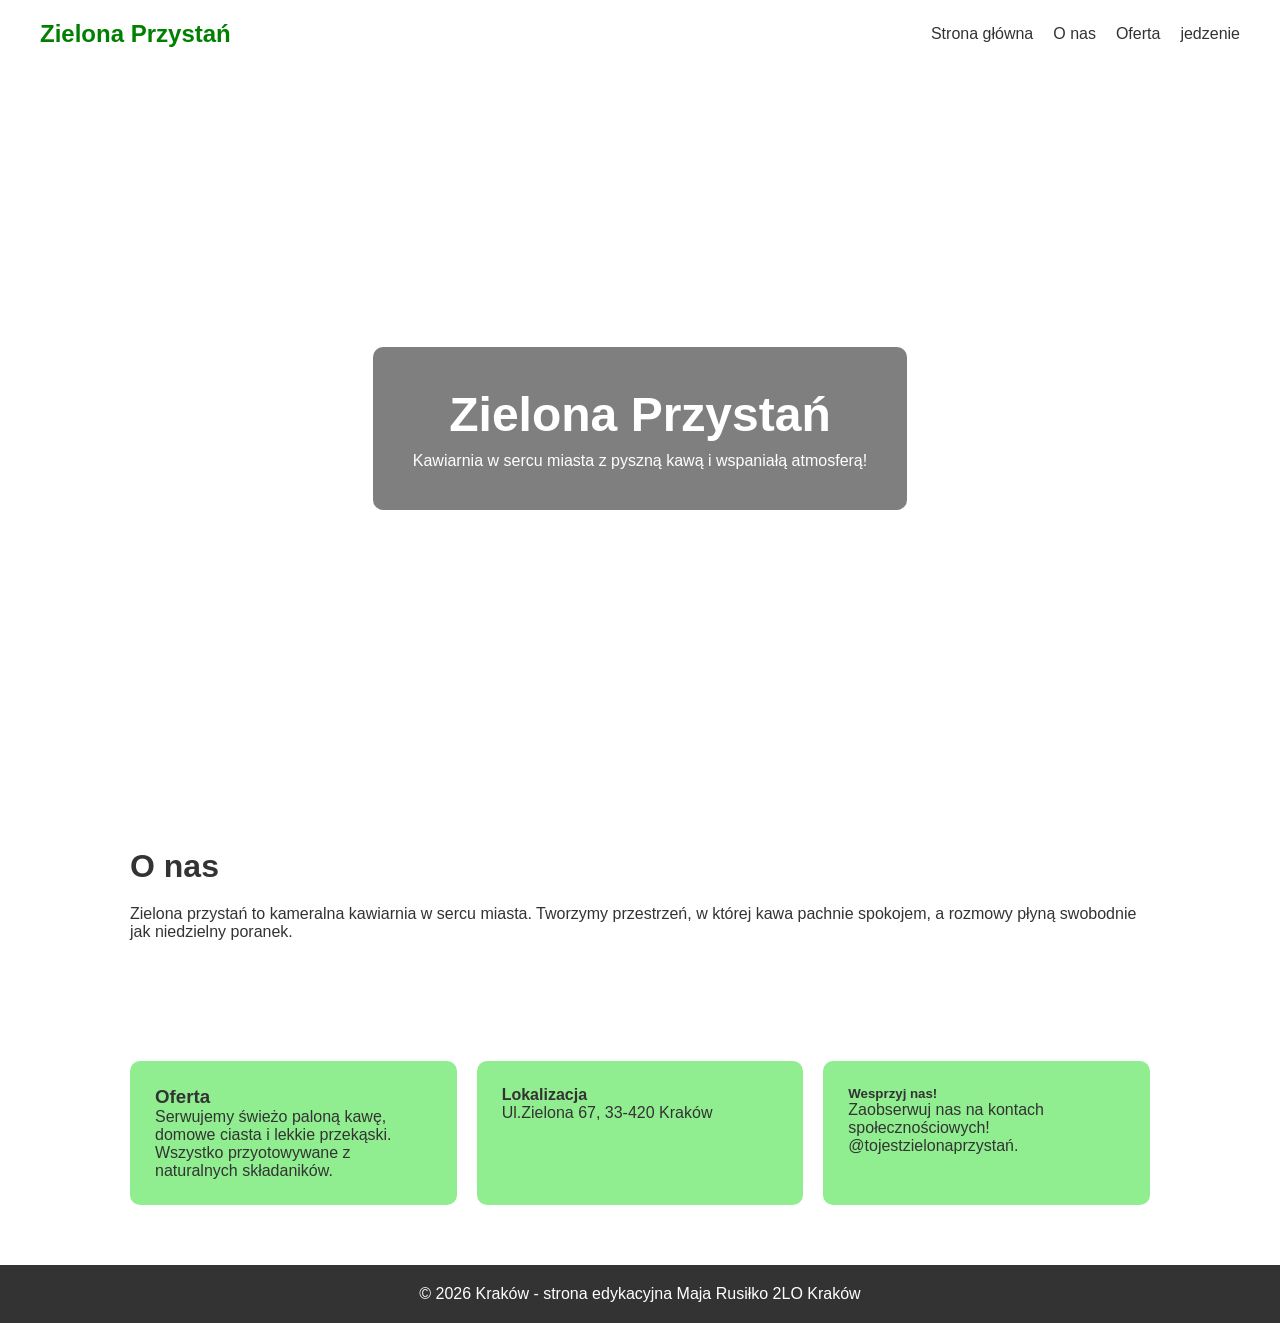
<file: index.html>
<!DOCTYPE html>
<html>
	<head>
 		<meta charset="UTF-8">
		<title> Zielona Przystań - Strona Główna </title>
		<link rel="stylesheet" href="stronagłówna.css">
	</head>
	<body>
	<header class="header">
		<div class="logo">Zielona Przystań</div>
		<nav>
			<ul class="menu">
				<li><a href="index.html">Strona główna</a></li>
				<li><a href="oNas.html">O nas</a></li>
				<li><a href="oferta.html">Oferta</a></li>
				<li><a href="jedzenie.html">jedzenie</a></li>
			</ul>
		</nav>
	</header>	
	<main>
		<section class="hero">
			<div class="hero-text">
				<h1>Zielona Przystań</h1>
				<p>Kawiarnia w sercu miasta z pyszną kawą i wspaniałą atmosferą!</p>
			</div>
		</section>
		<section class="content">
			<h2>O nas</h2>
			<p>Zielona przystań to kameralna kawiarnia w sercu miasta. Tworzymy przestrzeń, w której kawa pachnie spokojem, a rozmowy płyną swobodnie jak niedzielny poranek.</p>
		</section>	
		<section class="content cards">
			<article class="card">
				<h3>Oferta</h3>
				<p> Serwujemy świeżo paloną kawę, domowe ciasta i lekkie przekąski. Wszystko przyotowywane z naturalnych składaników. </p>
			</article>
			<article class="card">
				<h4>Lokalizacja</h4>
				<p>Ul.Zielona 67, 33-420 Kraków</p>
			</article>
				<article class="card">
				<h5>Wesprzyj nas!</h5>
				<p> Zaobserwuj nas na kontach społecznościowych! @tojestzielonaprzystań.</p>
			</article>
	
		</section>

	</main>
	<footer>
		<p> &copy; 2026 Kraków - strona edykacyjna Maja Rusiłko 2LO Kraków </p>
	</footer>
	</body>
</html>
</file>
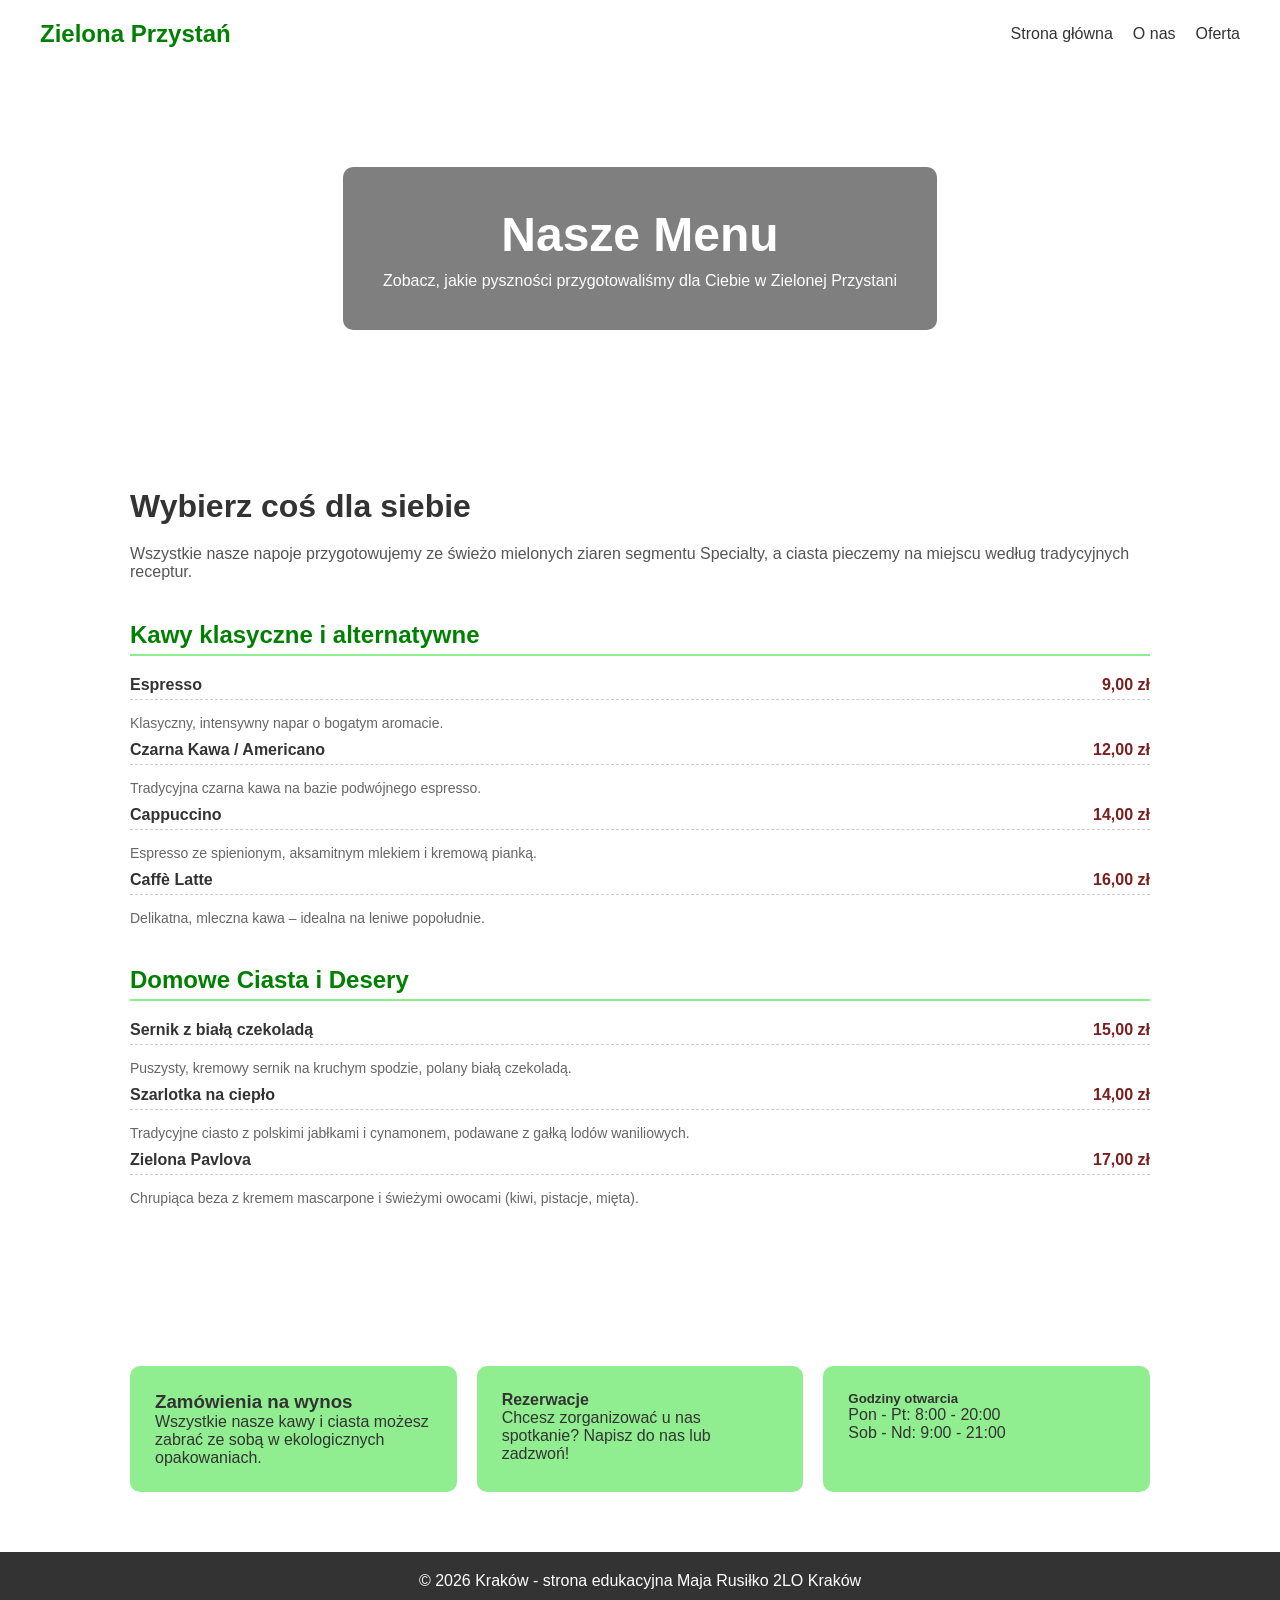
<file: jedzenie.html>
<!DOCTYPE html>
<html lang="pl">
	<head>
		<meta charset="UTF-8">
		<title> Zielona Przystań - Nasza Oferta </title>
		<link rel="stylesheet" href="stronagłówna.css">
		<style>
			/* Dodatkowe, dedykowane style dla podstrony Oferta, 
			   które rozszerzają główny arkusz bez jego niszczenia */
			.menu-section {
				margin-bottom: 40px;
			}
			.menu-category-title {
				color: green;
				border-bottom: 2px solid #90EE90;
				padding-bottom: 5px;
				margin-bottom: 20px;
				font-size: 24px;
			}
			.menu-item {
				display: flex;
				justify-content: space-between;
				align-items: baseline;
				margin-bottom: 15px;
				padding-bottom: 5px;
				border-bottom: 1px dashed #ccc;
			}
			.item-name {
				font-weight: bold;
				font-size: 16px;
			}
			.item-price {
				font-weight: bold;
				color: #7b1e1e; /* Nawiązanie do koloru hover z menu */
				white-space: nowrap;
			}
			.item-description {
				font-size: 14px;
				color: #666;
				margin-top: 2px;
				margin-bottom: 10px;
			}
		</style>
	</head>
	<body>
	<header class="header">
		<div class="logo">Zielona Przystań</div>
		<nav>
			<ul class="menu">
				<li><a href="stronagłówna.html">Strona główna</a></li>
				<li><a href="oNas.html">O nas</a></li>
				<li><a href="oferta.html">Oferta</a></li>
			</ul>
		</nav>
	</header>	
	<main>
		<section class="hero" style="height: 40vh; background-image: url('https://images.unsplash.com/photo-1501339847302-ac426a4a7cbb?q=80&w=1200&auto=format&fit=crop');">
			<div class="hero-text">
				<h1>Nasze Menu</h1>
				<p>Zobacz, jakie pyszności przygotowaliśmy dla Ciebie w Zielonej Przystani</p>
			</div>
		</section>

		<section class="content">
			<h2>Wybierz coś dla siebie</h2>
			<p style="margin-bottom: 40px; color: #555;">Wszystkie nasze napoje przygotowujemy ze świeżo mielonych ziaren segmentu Specialty, a ciasta pieczemy na miejscu według tradycyjnych receptur.</p>

			<div class="menu-section">
				<h3 class="menu-category-title">Kawy klasyczne i alternatywne</h3>
				
				<div class="menu-element">
					<div class="menu-item">
						<span class="item-name">Espresso</span>
						<span class="item-price">9,00 zł</span>
					</div>
					<p class="item-description">Klasyczny, intensywny napar o bogatym aromacie.</p>
				</div>

				<div class="menu-element">
					<div class="menu-item">
						<span class="item-name">Czarna Kawa / Americano</span>
						<span class="item-price">12,00 zł</span>
					</div>
					<p class="item-description">Tradycyjna czarna kawa na bazie podwójnego espresso.</p>
				</div>

				<div class="menu-element">
					<div class="menu-item">
						<span class="item-name">Cappuccino</span>
						<span class="item-price">14,00 zł</span>
					</div>
					<p class="item-description">Espresso ze spienionym, aksamitnym mlekiem i kremową pianką.</p>
				</div>

				<div class="menu-element">
					<div class="menu-item">
						<span class="item-name">Caffè Latte</span>
						<span class="item-price">16,00 zł</span>
					</div>
					<p class="item-description">Delikatna, mleczna kawa – idealna na leniwe popołudnie.</p>
				</div>
			</div>

			<div class="menu-section">
				<h3 class="menu-category-title">Domowe Ciasta i Desery</h3>
				
				<div class="menu-element">
					<div class="menu-item">
						<span class="item-name">Sernik z białą czekoladą</span>
						<span class="item-price">15,00 zł</span>
					</div>
					<p class="item-description">Puszysty, kremowy sernik na kruchym spodzie, polany białą czekoladą.</p>
				</div>

				<div class="menu-element">
					<div class="menu-item">
						<span class="item-name">Szarlotka na ciepło</span>
						<span class="item-price">14,00 zł</span>
					</div>
					<p class="item-description">Tradycyjne ciasto z polskimi jabłkami i cynamonem, podawane z gałką lodów waniliowych.</p>
				</div>

				<div class="menu-element">
					<div class="menu-item">
						<span class="item-name">Zielona Pavlova</span>
						<span class="item-price">17,00 zł</span>
					</div>
					<p class="item-description">Chrupiąca beza z kremem mascarpone i świeżymi owocami (kiwi, pistacje, mięta).</p>
				</div>
			</div>

		</section>	

		<section class="content cards">
			<article class="card">
				<h3>Zamówienia na wynos</h3>
				<p>Wszystkie nasze kawy i ciasta możesz zabrać ze sobą w ekologicznych opakowaniach.</p>
			</article>
			<article class="card">
				<h4>Rezerwacje</h4>
				<p>Chcesz zorganizować u nas spotkanie? Napisz do nas lub zadzwoń!</p>
			</article>
			<article class="card">
				<h5>Godziny otwarcia</h5>
				<p>Pon - Pt: 8:00 - 20:00<br>Sob - Nd: 9:00 - 21:00</p>
			</article>
		</section>

	</main>
	<footer>
		<p> &copy; 2026 Kraków - strona edukacyjna Maja Rusiłko 2LO Kraków </p>
	</footer>
	</body>
</html>
</file>
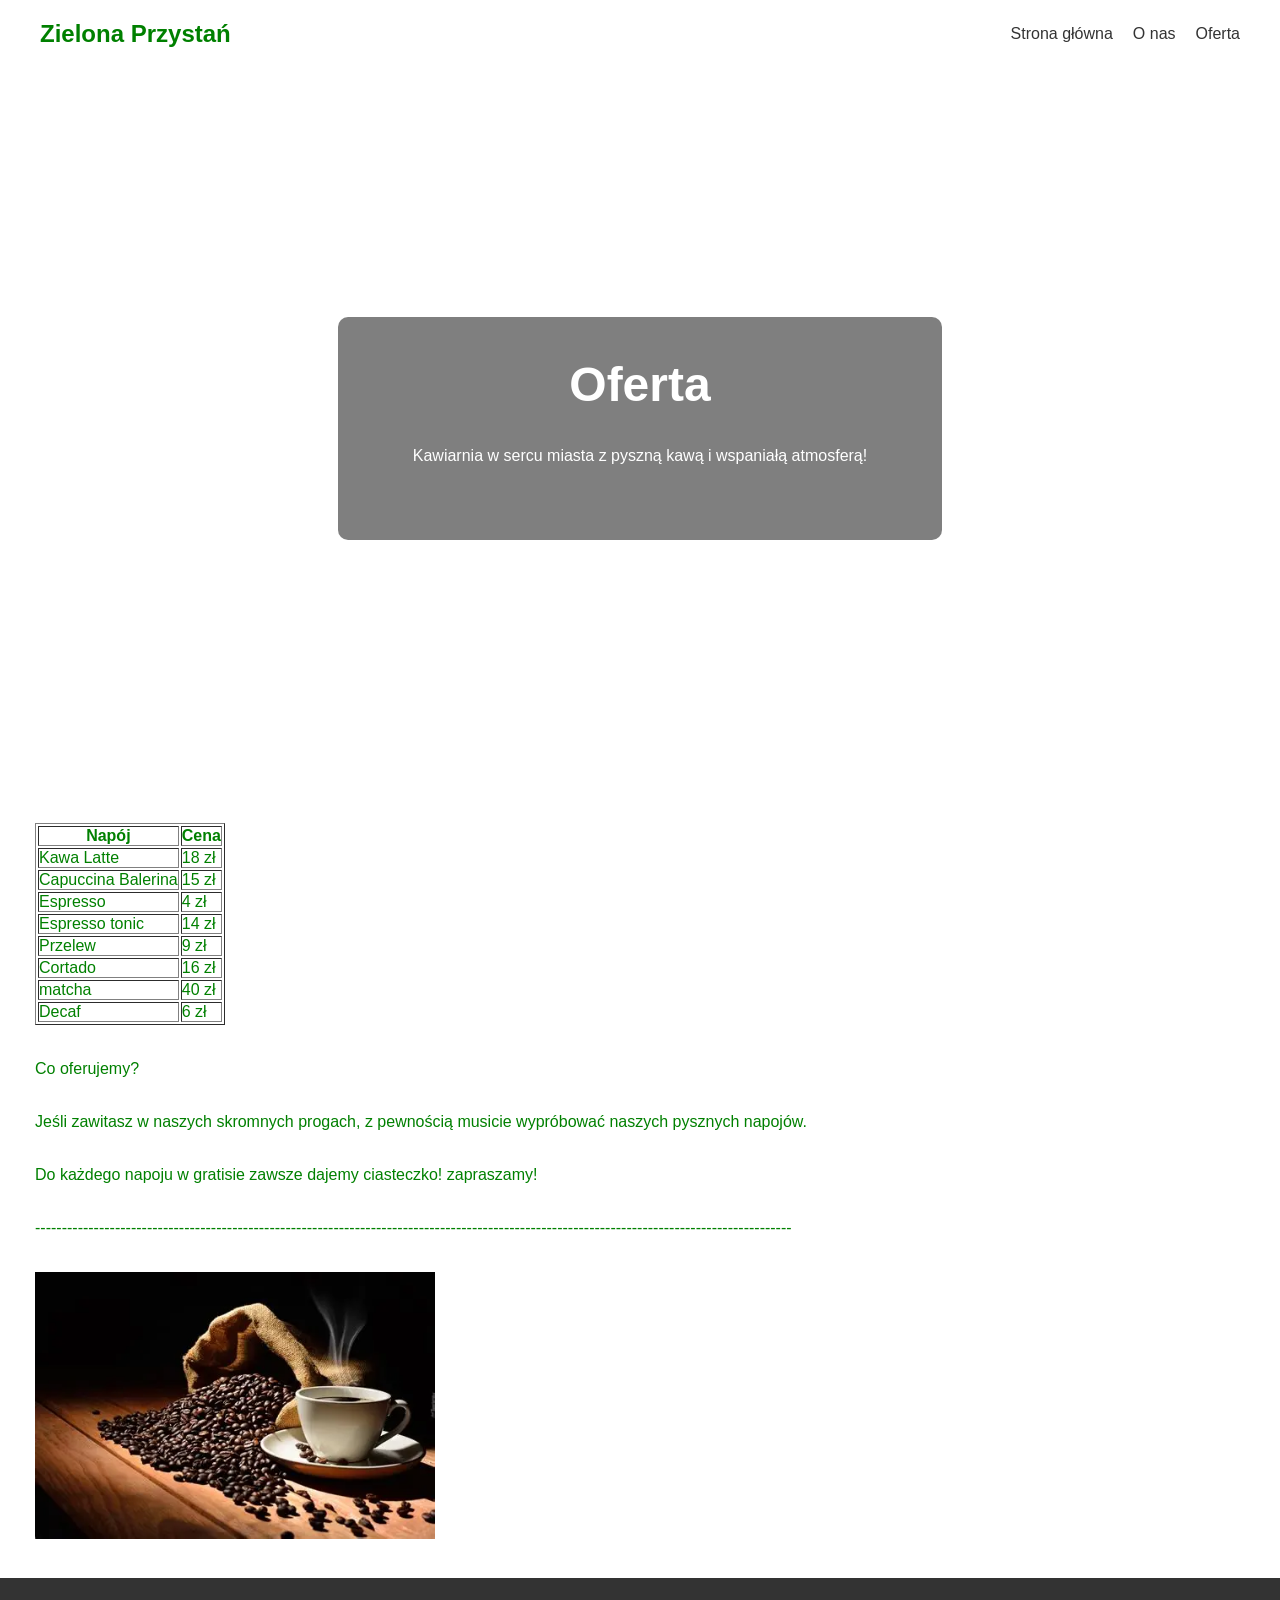
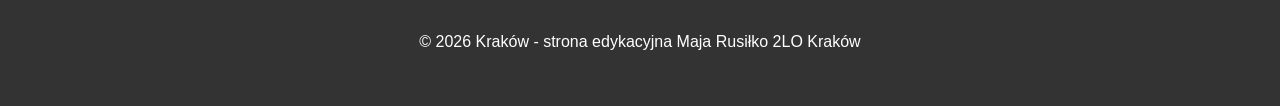
<file: oferta.html>
<!DOCTYPE html>
<html>
	<head>
 		<meta charset="UTF-8">
		<title> Zielona Przystań - Strona Główna </title>
		<link rel="stylesheet" href="oferta.css">
	</head>
	<body>
	<header class="header">
		<div class="logo">Zielona Przystań</div>
		<nav>
			<ul class="menu">
				<li><a href="index.html">Strona główna</a></li>
				<li><a href="oNas.html">O nas</a></li>
				<li><a href="oferta.html">Oferta</a></li>
				
			</ul>
		</nav>
		</header>	
	<main>
		<section class="hero">
			<div class="hero-text">
				<h1>Oferta</h1>
				<p>Kawiarnia w sercu miasta z pyszną kawą i wspaniałą atmosferą!</p>
			</div>
		</section>

	</header>	
	<main>
			<table border = 1>
		<tr>
			<th> Napój </th> 
			<th> Cena </th> 
			
		</tr>
		<tr>
			<td> Kawa Latte </td> 
			<td> 18 zł </td> 
			
		</tr>

		<tr>
			<td> Capuccina Balerina    </td> 
			<td> 15 zł </td> 
			
		</tr>
		<tr>
			<td> Espresso   </td> 
			<td> 4 zł </td> 
			
		</tr>
		<tr>
			<td> Espresso tonic </td> 
			<td> 14 zł </td> 
			
		</tr>
		<tr>
			<td> Przelew </td> 
			<td> 9 zł </td> 
			
		</tr>
		<tr>
			<td> Cortado </td> 
			<td> 16 zł </td> 
			
		</tr>
		<tr>
			<td> matcha </td> 
			<td> 40 zł </td> 
			
		</tr>
		<tr>
			<td> Decaf </td> 
			<td> 6 zł </td> 
			
		</tr>
		
	</table>
	<h> Co oferujemy? </h>
		<p> Jeśli zawitasz w naszych skromnych progach, z pewnością musicie wypróbować naszych pysznych napojów. <p/>
		<p> Do każdego napoju w gratisie zawsze dajemy ciasteczko! zapraszamy! </p>
		<p>----------------------------------------------------------------------------------------------------------------------------------------------<p/>
	<img src="kawa.jpg" alt="fajny obrazek-kawa" width="400px">


	</main>
	<footer>
		<p> &copy; 2026 Kraków - strona edykacyjna Maja Rusiłko 2LO Kraków </p>
	</footer>
	</body>
</html>
</file>
<file: stronagłówna.css>
* {
    margin: 0;
    padding: 0;
    box-sizing: border-box;
}
 
body {
    font-family: "Segoe UI", Arial, sans-serif;
    color: #333;
}
 
/* HEADER */
.header {
    display: flex;
    justify-content: space-between;
    align-items: center;
    padding: 20px 40px;
    background-color: white;
    position: sticky;
    top: 0;
}
 
.logo {
    font-size: 24px;
    font-weight: bold;
    color: green ;
}
 
.menu {
    list-style: none;
    display: flex;
    gap: 20px;
}
 
.menu a {
    text-decoration: none;
    color: #333;
    font-weight: 500;
}
 
.menu a:hover {
    color: #7b1e1e;
}
 
/* HERO */
.hero {
    height: 80vh;
    background-image: url("https://blobarchitekci.pl/wp-content/uploads/2020/11/blob-architekci-projekt-wnetrze-kawiarni-restauracji-zielona-sciana-02.jpg");
    background-size: cover;
    background-position: center;
    display: flex;
    align-items: center;
    justify-content: center;
}
 
.hero-text {
    background: rgba(0, 0, 0, 0.5);
    color: white;
    padding: 40px;
    text-align: center;
    border-radius: 10px;
}
 
.hero-text h1 {
    font-size: 48px;
    margin-bottom: 10px;
}
 
/* CONTENT */
.content {
    padding: 60px 40px;
    max-width: 1100px;
    margin: auto;
}
 
.content h2 {
    margin-bottom: 20px;
    font-size: 32px;
}
 
/* CARDS */
.cards {
    display: grid;
    grid-template-columns: repeat(auto-fit, minmax(250px, 1fr));
    gap: 20px;
}
 
.card {
    background-color: #90EE90;
    padding: 25px;
    border-radius: 10px;
}
 
/* FOOTER */
footer {
    background-color: #333;
    color: white;
    text-align: center;
    padding: 20px;
}

zobacz mniej
Odpowiedz
ma menu kontekstowe
Opublikuj w kanale
</file>
<file: oferta.css>
* {
    margin: 0px  ;
    padding: 0;
    box-sizing: border-box;
}
 
body {
    font-family: "Segoe UI", Arial, sans-serif;
    color: green ;
}
 
/* HEADER */
.header {
    display: flex;
    justify-content: space-between;
    align-items: center;
    padding: 20px 40px;
    background-color: white;
    position: sticky;
    top: 0;
}
 
.logo {
    font-size: 24px;
    font-weight: bold;
    color: green;
}
 
.menu {
    list-style: none;
    display: flex;
    gap: 20px;
}
 
.menu a {
    text-decoration: none;
    color: #333;
    font-weight: 500;
}
 
.menu a:hover {
    color: #7FFB6C1;
}
 
/* HERO */
.hero {
    height: 80vh;
    background-image: url("https://lh3.googleusercontent.com/K_McvNgJYjCUJHAXkgLj3hZwN8JOijYFujflnaeoGs3TSo5aklD9a5cVoeeMh1sdhWpce6AEXZ-Q0uKd=w544-h544-l90-rj");
    background-size: cover;
    background-position: center;
    display: flex;
    align-items: center;
    justify-content: center;
}
 
.hero-text {
    background: rgba(0, 0, 0, 0.5);
    color: white;
    padding: 40px;
    text-align: center;
    border-radius: 10px;
}
 
.hero-text h1 {
    font-size: 48px;
    margin-bottom: 10px;
}
 
/* CONTENT */
.content {
    padding: 60px 40px;
    max-width: 1400px;
    margin: 0px ;
}
 
.content h2 {
    margin-bottom: 20px;
    font-size: 32px;
}
 
/* CARDS */
.cards {
    display: grid;
    grid-template-columns: repeat(auto-fit, minmax(250px, 1fr));
    gap: 20px;
}
 
.card {
    background-color: #FFB6C1;
    padding: 25px;
    border-radius: 10px;
}
 
/* FOOTER */
footer {
    background-color: #333;
    color: white;
    text-align: center;
    padding: 20px;
}

p, table, h {
margin : 35px 
}

zobacz mniej
Odpowiedz
ma menu kontekstowe
Opublikuj w kanale
</file>
